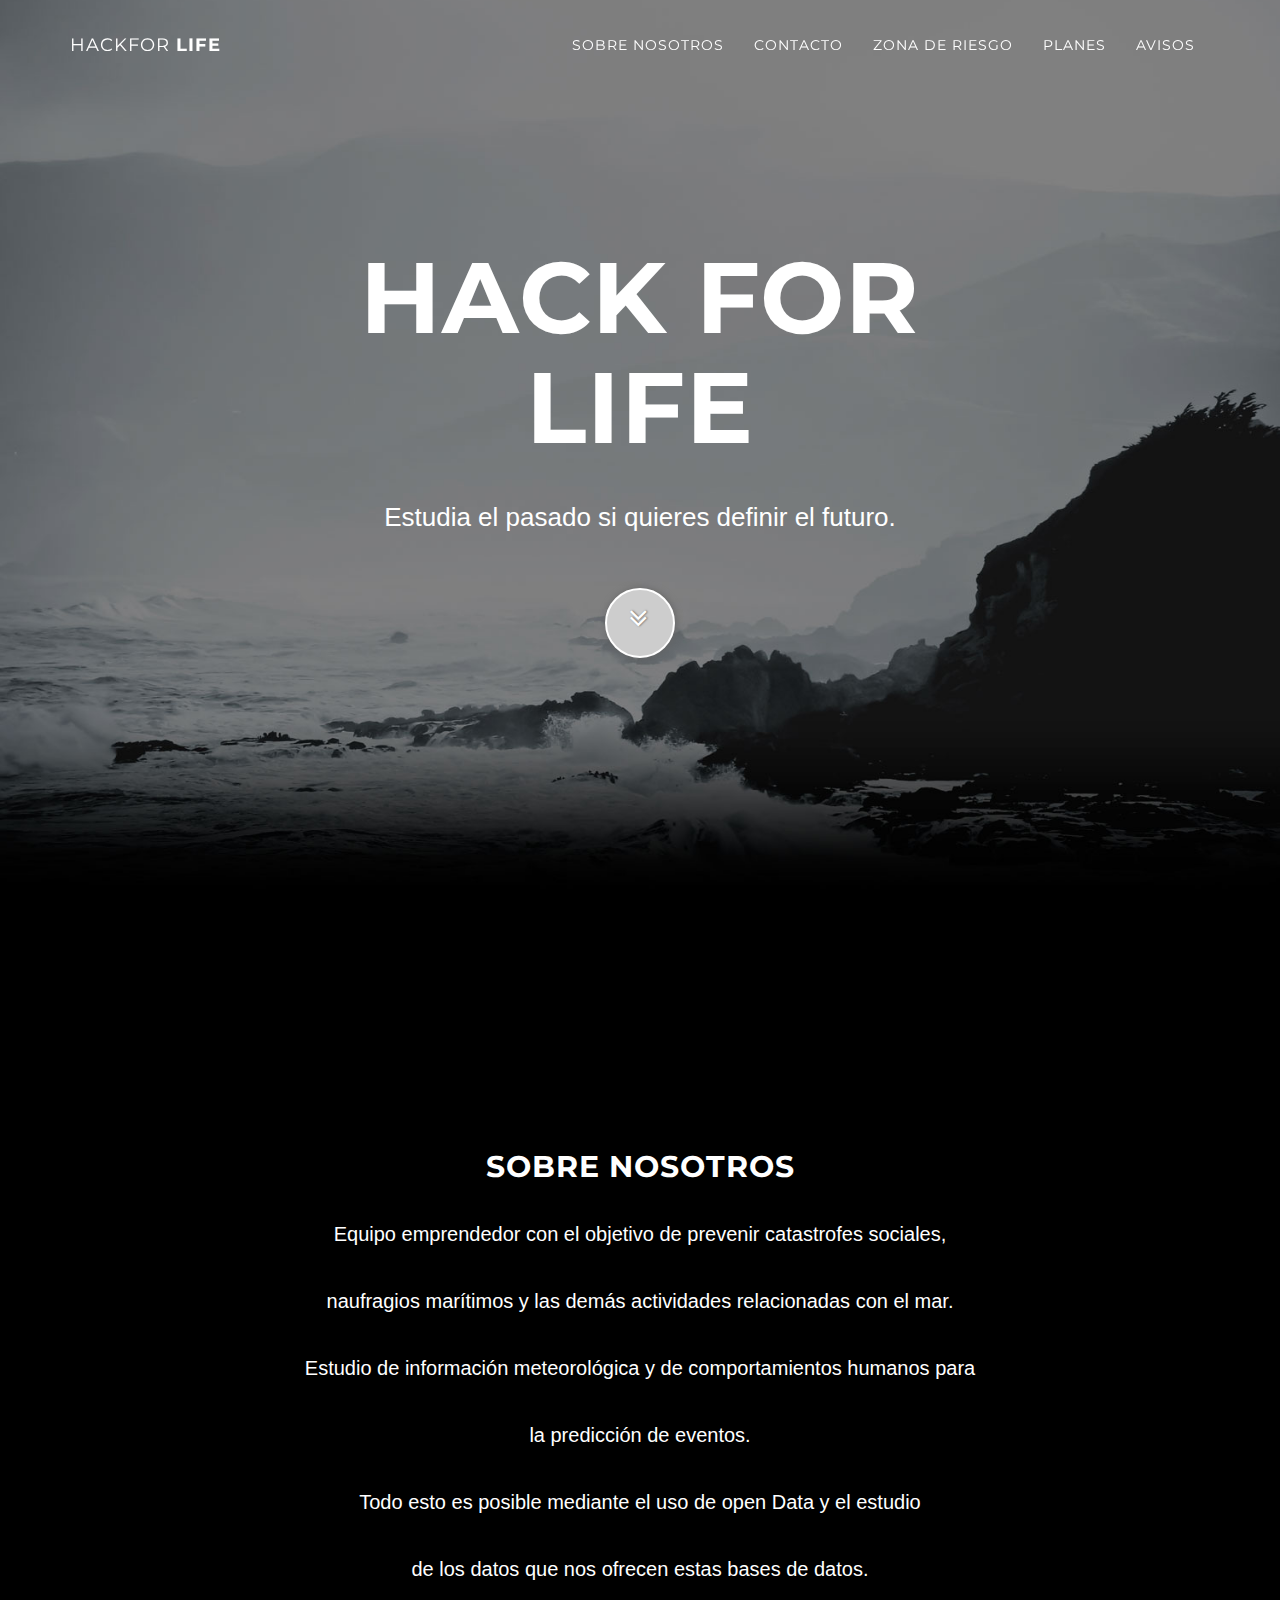
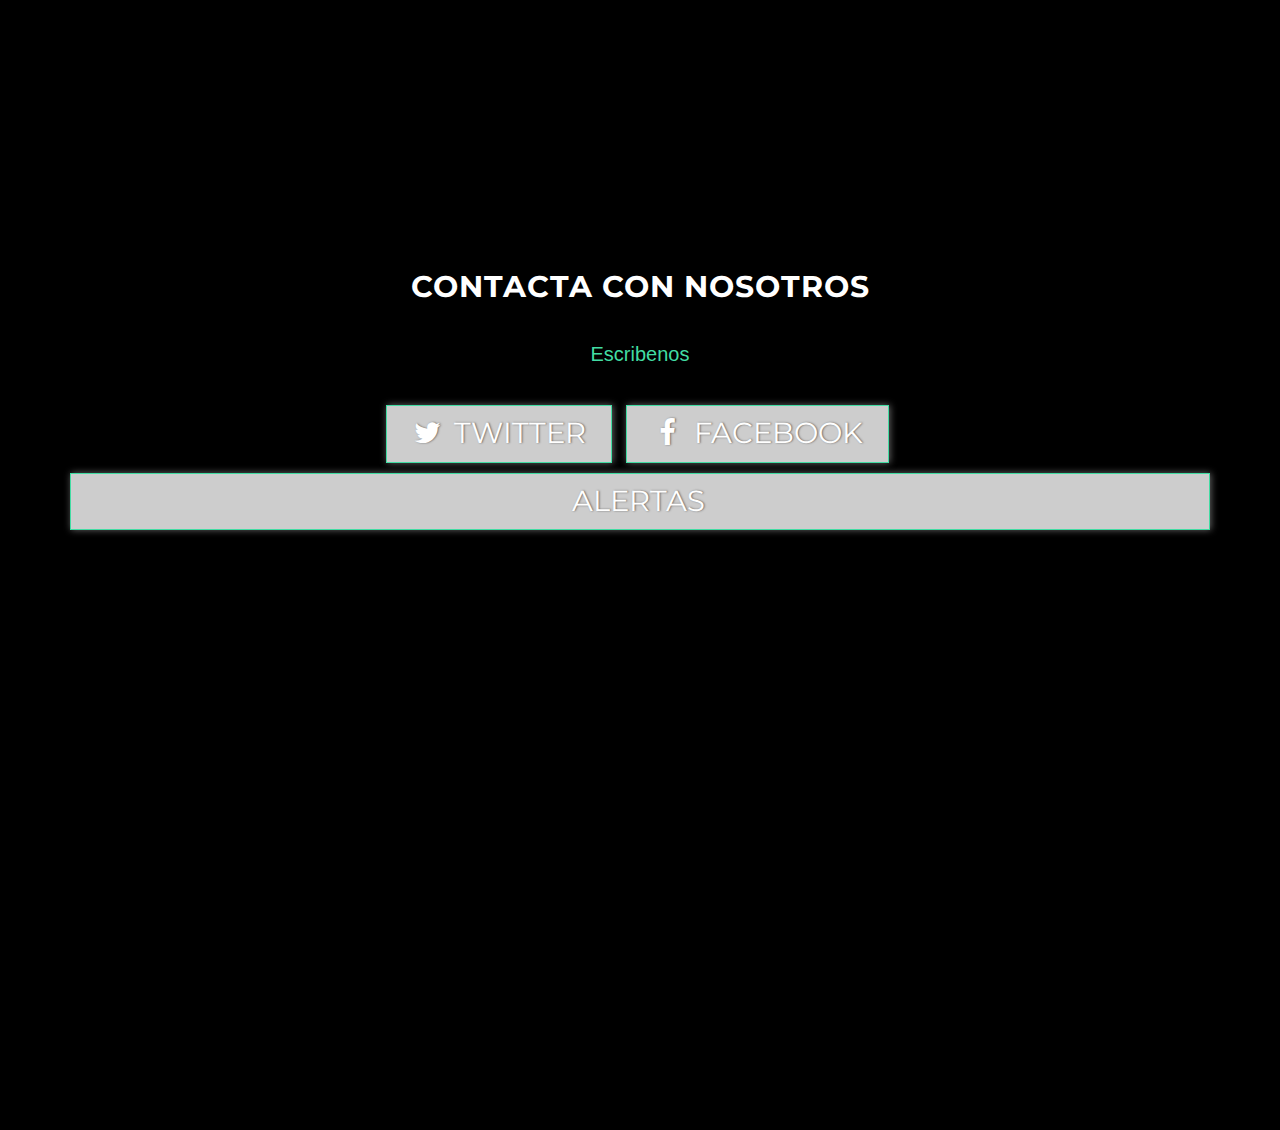
<file: menu.html>
<!DOCTYPE html>
<html lang="en">

<head>

    <meta charset="utf-8">
    <meta http-equiv="X-UA-Compatible" content="IE=edge">
    <meta name="viewport" content="width=device-width, initial-scale=1">
    <meta name="description" content="">
    <meta name="author" content="">
<link rel="stylesheet" href="css/animate.css">
    <title>Hack for Life</title>

    <!-- Bootstrap Core CSS -->
    <link href="css/bootstrap.min.css" rel="stylesheet">

    <!-- Custom CSS -->
    <link href="css/grayscale.css" rel="stylesheet">
 <link href="css/main.css" rel="stylesheet">
    <!-- Custom Fonts -->
     <link href='icono.png' rel='shortcut icon' type='image/png'>
    <link href="font-awesome/css/font-awesome.min.css" rel="stylesheet" type="text/css">
    <link href="http://fonts.googleapis.com/css?family=Lora:400,700,400italic,700italic" rel="stylesheet" type="text/css">
    <link href="http://fonts.googleapis.com/css?family=Montserrat:400,700" rel="stylesheet" type="text/css">

    <!-- HTML5 Shim and Respond.js IE8 support of HTML5 elements and media queries -->
    <!-- WARNING: Respond.js doesn't work if you view the page via file:// -->
    <!--[if lt IE 9]>
        <script src="https://oss.maxcdn.com/libs/html5shiv/3.7.0/html5shiv.js"></script>
        <script src="https://oss.maxcdn.com/libs/respond.js/1.4.2/respond.min.js"></script>
    <![endif]-->

</head>

<body id="page-top" data-spy="scroll" data-target=".navbar-fixed-top" class="animated fadeIn retraso2">

    <!-- Navigation -->
    <nav class="navbar navbar-custom navbar-fixed-top" role="navigation">
        <div class="container">
            <div class="navbar-header">
                <button type="button" class="navbar-toggle" data-toggle="collapse" data-target=".navbar-main-collapse">
                    <i class="fa fa-bars"></i>
                </button>
                <a class="navbar-brand page-scroll" href="#page-top">
                    <span class="light">Hackfor</span> Life
                </a>
            </div>

            <!-- Collect the nav links, forms, and other content for toggling -->
            <div class="collapse navbar-collapse navbar-right navbar-main-collapse">
                <ul class="nav navbar-nav">
                    <!-- Hidden li included to remove active class from about link when scrolled up past about section -->
                    <li class="hidden">
                        <a href="menu.html"></a>
                    </li>
                    <li>
                        <a class="page-scroll" href="#about">Sobre nosotros</a>
                    </li>
                    <li>
                        <a class="page-scroll" href="#contact">Contacto</a>
                    </li>
                    <li>
                        <a class="#" href="cartodb.html">Zona de Riesgo</a>
                    </li>
                    <li>
                        <a class="planes.html" href="pls.html">Planes</a>
                    </li>
                    <li>
                        <a class="page-scroll" href="mapa.php">Avisos</a>
                    </li>
                </ul>
            </div>
            <!-- /.navbar-collapse -->
        </div>
        <!-- /.container -->
    </nav>

    <!-- Intro Header -->
    <header class="intro">
        <div class="intro-body">
            <div class="container">
                <div class="row">
                    <div class="col-md-8 col-md-offset-2">
                        <h1 class="brand-heading">Hack for Life</h1>
                        <p class="intro-text">Estudia el pasado si quieres definir el futuro.<br></p>
                        <a href="#about" class="btn btn-circle page-scroll">
                            <i class="fa fa-angle-double-down animated"></i>
                        </a>
                    </div>
                </div>
            </div>
        </div>
    </header>

    <!-- About Section -->
    <section id="about" class="container content-section text-center">
        <div class="row">
            <div class="col-lg-8 col-lg-offset-2">
                <h2>Sobre nosotros</h2>
                <p>Equipo emprendedor con el objetivo de prevenir catastrofes sociales,</p>
                <p>naufragios marítimos y las demás actividades relacionadas con el mar.</p>
                <p>Estudio de información meteorológica y de comportamientos humanos para </p>
                <p>la predicción de eventos.</p>
                <p>Todo esto es posible mediante el uso de open Data y el estudio</p>
                <p>de los datos que nos ofrecen estas bases de datos.</p>

            </div>
        </div>
    </section>


    <!-- Contact Section -->
    <section id="contact" class="container content-section text-center">
        <div class="row">
            <div class="col-lg-8 col-lg-offset-2">
                <h2>Contacta con nosotros</h2>
                <p></p>
                <p><a href="mailto:hackforlifeproject@gmail.com">Escribenos</a>
                </p>
                <ul class="list-inline banner-social-buttons">
                    <li>
                        <a href="https://twitter.com/hackforlife2016" class="btn btn-default btn-lg"><i class="fa fa-twitter fa-fw"></i> <span class="network-name">Twitter</span></a>
                    </li>
                    
                    <li>
                        <a href="https://www.facebook.com/hackforlifeproject/?fref=ts" class="btn btn-default btn-lg"><i class="fa fa-facebook fa-fw"></i> <span class="network-name">Facebook</span></a>
                    </li>
                </ul>
            </div>
        </div>
         <a href="mapa.php" class="btn btn-default btn-lg center-block"><span class="network-name">Alertas</span></a>
    </section>

   

    <!-- jQuery -->
    <script src="js/jquery.js"></script>

    <!-- Bootstrap Core JavaScript -->
    <script src="js/bootstrap.min.js"></script>

    <!-- Plugin JavaScript -->
    <script src="js/jquery.easing.min.js"></script>

    <div id="map" style="margin-top: 200px " class="center-block" style="color:black"></div>
   

    <!-- Custom Theme JavaScript -->
    <script src="js/grayscale.js"></script>

</body>

</html>
</file>
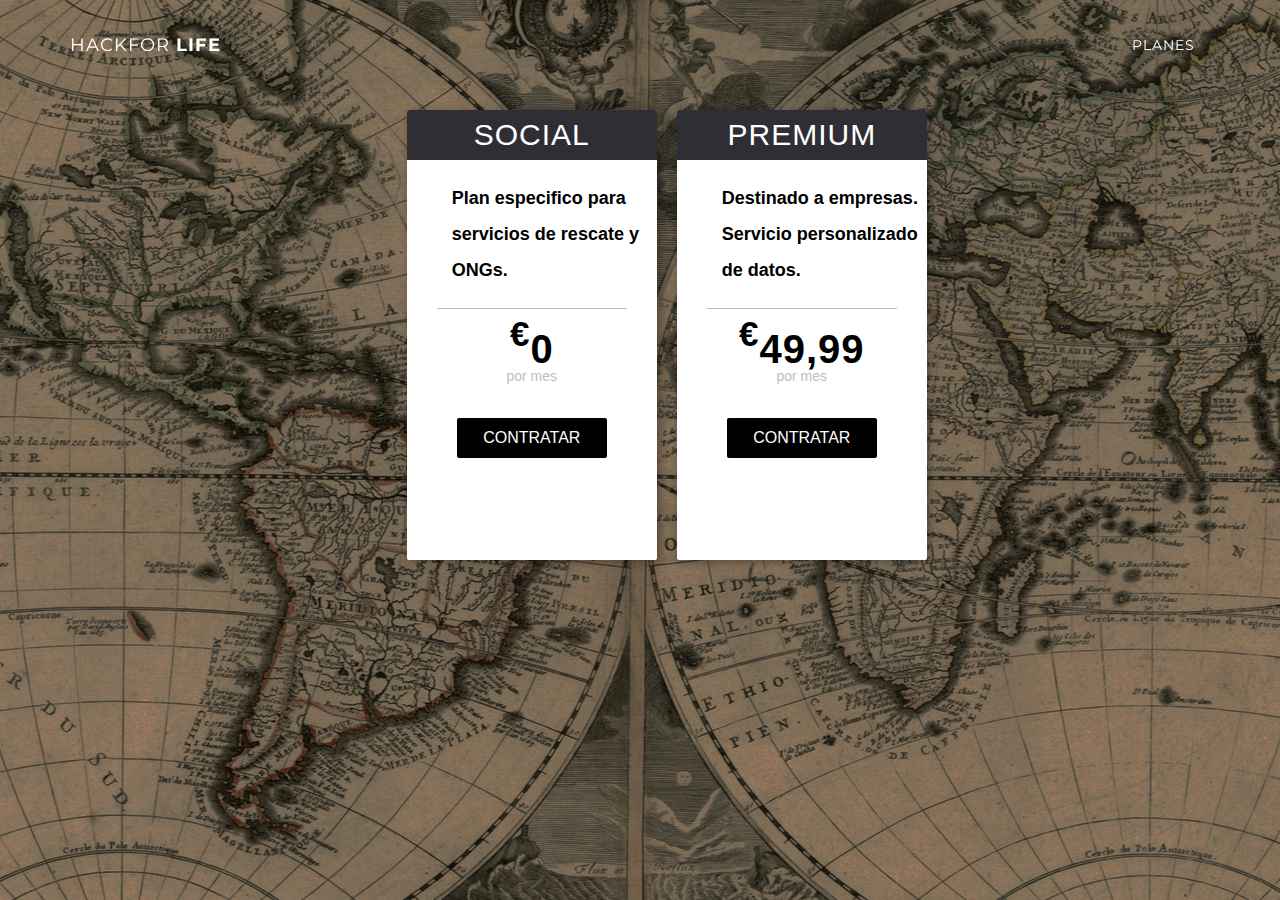
<file: pls.html>
<!DOCTYPE html>
<html lang="en">

<head>

    <meta charset="utf-8">
    <meta http-equiv="X-UA-Compatible" content="IE=edge">
    <meta name="viewport" content="width=device-width, initial-scale=1">
    <meta name="description" content="">

    <meta name="author" content="">
<link rel="stylesheet" href="css/animate.css">
<link href="css/grayscale.css" rel="stylesheet">
<link rel="stylesheet" href="css/plan.css">
    <title>Hack for Life</title>

    <!-- Bootstrap Core CSS -->
    <link href="css/bootstrap.min.css" rel="stylesheet">

    <!-- Custom CSS -->
    <link href="css/grayscale.css" rel="stylesheet">
 <link href="css/main.css" rel="stylesheet">
    <!-- Custom Fonts -->
    <link href="font-awesome/css/font-awesome.min.css" rel="stylesheet" type="text/css">
    <link href="http://fonts.googleapis.com/css?family=Lora:400,700,400italic,700italic" rel="stylesheet" type="text/css">
    <link href="http://fonts.googleapis.com/css?family=Montserrat:400,700" rel="stylesheet" type="text/css">

</head>

<body id="page-top" data-spy="scroll" data-target=".navbar-fixed-top" class=" fondo animated fadeIn retraso2" >
<section id="about" class="container content-section-new text-center">
        <div class="row">
            <div class="col-lg-8 col-lg-offset-2">
    <!-- Navigation -->
    <nav class="navbar navbar-custom navbar-fixed-top" role="navigation">
        <div class="container">
            <div class="navbar-header">
                <button type="button" class="navbar-toggle" data-toggle="collapse" data-target=".navbar-main-collapse">
                    <i class="fa fa-bars"></i>
                </button>
                <a class="navbar-brand page-scroll" href="menu.html">
                    <span class="light">Hackfor</span> Life
                </a>
            </div>

            <!-- Collect the nav links, forms, and other content for toggling -->
            <div class="collapse navbar-collapse navbar-right navbar-main-collapse">
                <ul class="nav navbar-nav">
                    <!-- Hidden li included to remove active class from about link when scrolled up past about section -->
                    <li class="hidden">
                        <a href="menu.html"></a>
                    </li>
                    <li>
                        <a class="planes.html" href="#contact">Planes</a>
                    </li>
                    
                </ul>
            </div>
            <!-- /.navbar-collapse -->
        </div>
        <!-- /.container -->
    </nav>
    </div>
    </div>
    </section>

    <!-- PLANES -->
    
<div id="container" style="color: black; position: absolute;top:0;
left: 31%;
bottom:0;" >
    <div class="pricingtable ">
      <div class="top">
        <h2>Social</h2>
      </div>
      <ul>
        <li><strong>Plan especifico para servicios de rescate y ONGs.</strong></li>
        
      </ul>
    
      <hr />
      <h1 style="font-size: 40px"><sup>€</sup>0</h1>
      <p>por mes</p>
      
      <a href="#">Contratar</a>
</div>
    <div class="pricingtable">
      <div class="top">
        <h2>Premium</h2>
      </div>
      <ul>
         <li><strong>Destinado a empresas.</strong></li>
         <li><strong>Servicio personalizado de datos.</strong></li>
      </ul>
      <hr/>
      <h1 style="font-size: 40px"><sup>€</sup>49,99</h1>
      <p>por mes</p>
      
      <a href="#">Contratar</a>

</div>

   

    <!-- jQuery -->
    <script src="js/jquery.js"></script>

    <!-- Bootstrap Core JavaScript -->
    <script src="js/bootstrap.min.js"></script>

    <!-- Plugin JavaScript -->
    <script src="js/jquery.easing.min.js"></script>

    <div id="map" style="margin-top: 200px " class="center-block" style="color:black"></div>
   

    <!-- Custom Theme JavaScript -->
    <script src="js/grayscale.js"></script>

</body>

</html>
</file>
<file: css/main.css>
img{
	max-width:100%;
	
}
.centrar{
	text-align: center;
}
#principal{
	display: block;
	float:none;
	margin:0 auto;
	margin-top:100px;
	text-align:center;
}
.quitar-float{
	float: none;
}
.espacio-arriba{
	margin-top: 50px;
}
.espacio-arriba2{
	margin-top: 10px;
}
.espacio-abajo{
	margin-bottom: 10px;
}
.pacifico{
	font-family: 'Lobster', cursive;

}
.nomas{
	max-width: 5em;
}
.grande{
	font-size: 4em;
}
.titulo{
	font-size: 5em;
}
body{
	font-family: 'Roboto', sans-serif;
}




 .comemela{
 	color:#b2003d;
 }
 .espacio-derecha{
 	margin-right: 1em;
 }
 .bajate{
 	margin-top: 50px;
 }
 .no-lista li{
list-style-type: none;
 }
 .no-lista{
 	margin: 0px;
 	padding: 0px;
 }

.inline-block{
	float: none;
	display: inline-block;
   margin: -4px;
}
 .se-gris{
 	background-color: #eee;
 }
 .padding-largo{
 	padding: 10px;
 }
 .vete-arriba{
 	vertical-align: top;
 }
 .mediano{
 	font-size:1.5em; 
 }
 .retraso1{
 	-webkit-animation-delay:1s;
 	-moz-animation-delay:1s;
 	animation-delay: 1s;
 }
 .retraso2{
 	-webkit-animation-delay:2s;
 	-moz-animation-delay:2s;
 	animation-delay: 2s;
 }
 .circulo{

	width: 100px;
	height: auto;
	margin: auto;
	text-shadow: 1px
	vertical-align: center;
	padding: 10px;
	margin-top: 100px;
	border-radius: 70px;
	border-style: solid;
	background-color: #fff
}
.cuadrado{
	resize: none;
    text-align: center;
    position: absolute;
    left: 50%
    top:50%;
	width: 500px;
	height: auto;
	margin: auto;
	vertical-align: center;
	border-style: solid;
	border-width: 1px;
	background-color: #fff

}
.margen{
	margin-top: 50px;
}

 #video_background { 
	position: absolute; 
	bottom: 0px; 
	right: 0px; 
	min-width: 100%; 
	min-height: 100%; 
	width: auto; 
	height: auto; 
	z-index: -1000; 
	overflow: hidden; 
}
#video_pattern { 
	background:#fff; 
	position: fixed; 
	opacity: 0.8; 
	left: 0px; 
	top: 0px; 
	width: 100%; 
	height: 100%; 
	z-index: 1; 
}
.blanco{
	font-family: Montserrat,"Helvetica Neue",Helvetica,Arial,sans-serif;
    color: #fff;
}
.btn {
  -webkit-border-radius: 27;
  -moz-border-radius: 27;
  
  text-shadow: 1px 0px 2px #666666;
  -webkit-box-shadow: 1px 0px 7px #666666;
  -moz-box-shadow: 1px 0px 7px #666666;
  box-shadow: 1px 0px 7px #666666;
  color: #ffffff;
  font-size: 29px;
  background: #cdcdcd;
  padding: 8px 25px 9px 22px;
  text-decoration: none;
}

.btn:hover {
  background: #707070;
  text-decoration: none;
}
.relieve{
	text-shadow: 0px 3px 7px #555;
}
</file>
<file: css/plan.css>
* {margin: 0; padding: 0;}
body {background: #ededed;}

#container {
	width: 780px;
	margin: 100px auto;
}

/*Top Bar*/
.top {
  width: 250px; height: 50px;
  background: #2F2E35;
  -webkit-border-radius: 2px 2px 0 0;
     -moz-border-radius: 2px 2px 0 0;
          border-radius: 2px 2px 0 0;
}

.top h2 {
  color: #fff;
  text-align: center;
  font: 300 30px/50px Helvetica, Verdana, sans-serif;
}

/*Shape*/
.pricingtable {
  width: 250px; height: 450px;
  background: white;
  margin: 10px;
  float: left;
  
  -webkit-border-radius: 2px;
     -moz-border-radius: 2px;
          border-radius: 2px;
  -webkit-box-shadow: 2px 2px 9px rgba(0,0,0,0.3);
     -moz-box-shadow: 2px 2px 9px rgba(0,0,0,0.3);
          box-shadow: 2px 2px 9px rgba(0,0,0,0.3);
}

/*Features*/
.pricingtable ul {
  list-style-type: none;
  font: 300 18px/2 Helvetica, Verdana, sans-serif;
  margin: 20px 0 0 45px;
}

.pricingtable ul strong {
  font-weight: bold;
}

/*Dividing Line*/
.pricingtable hr {
  border: 0;
  background-color: #BCBEC0;
  color: #BCBEC0;
  height: 1px;
  width: 190px;
  margin: 20px 0 0 30px;
}

/*Price*/
.pricingtable h1 {
  text-align: center;
  font: bold 88px/1 Helvetica, Verdana, sans-serif;
  margin: 20px 0 0 0;
}

.pricingtable h1 sup {
  font-size: 35px;
}

.pricingtable p {
  text-align: center;
  font: 500 14px/1 Helvetica, Verdana, sans-serif;
  color: #BCBEC0;
}

/*Button*/
.pricingtable a {
  display: block;
  height: 40px;
  width: 150px;
  color: #fff;
  margin: 25px 0 0 50px;
  
  text-decoration: none;
  text-align: center;
  text-transform: uppercase;
  font: 500 16px/40px Helvetica, Verdana, sans-serif;
  
  -webkit-border-radius: 2px;
     -moz-border-radius: 2px;
          border-radius: 2px;
  
  /*Gradient*/
  background: #000; /* Old browsers */
}

.pricingtable a:hover {
  background: black; /* Old browsers */
  background: -moz-linear-gradient(top,  #000 0%, #707070 100%); /* FF3.6+ */
  background: -webkit-gradient(linear, left top, left bottom, color-stop(0%,#000), color-stop(100%,#707070)); /* Chrome,Safari4+ */
  background: -webkit-linear-gradient(top,  #000 0%,#707070 100%); /* Chrome10+,Safari5.1+ */
  background: -o-linear-gradient(top,  #000 0%,#707070 100%); /* Opera 11.10+ */
  background: -ms-linear-gradient(top,  #000 0%,#707070 100%); /* IE10+ */
  background: linear-gradient(top,  #000 0%,#707070 100%); /* W3C */
  filter: progid:DXImageTransform.Microsoft.gradient( startColorstr='#b2e560', endColorstr='#96c23d',GradientType=0 ); /* IE6-9 */

}


/*Scaled Version*/
.featured {
	-webkit-transform: scale(1.2, 1.2);
	-moz-transform: scale(1.2, 1.2);
	-o-transform: scale(1.2, 1.2);
	-ms-transform: scale(1.2, 1.2);
	transform: scale(1.2, 1.2);
}
</file>
<file: css/grayscale.css>
/*!
 * Start Bootstrap - Grayscale Bootstrap Theme (http://startbootstrap.com)
 * Code licensed under the Apache License v2.0.
 * For details, see http://www.apache.org/licenses/LICENSE-2.0.
 */

body {
    width: 100%;
    height: 100%;
    font-family: Lora,"Helvetica Neue",Helvetica,Arial,sans-serif;
    color: #fff;
    background-color: #000;
}

.formulario{
     font-family: Montserrat,"Helvetica Neue",Helvetica,Arial,sans-serif;
}
html {
    width: 100%;
    height: 100%;
}

h1,
h2,
h3,
h4,
h5,
h6 {
    margin: 0 0 35px;
    text-transform: uppercase;
    font-family: Montserrat,"Helvetica Neue",Helvetica,Arial,sans-serif;
    font-weight: 700;
    letter-spacing: 1px;
}


p {
    margin: 0 0 25px;
    font-size: 18px;
    line-height: 1.5;
}

@media(min-width:768px) {
    p {
        margin: 0 0 35px;
        font-size: 20px;
        line-height: 1.6;
    }
}

a {
    color: #42dca3;
    -webkit-transition: all .2s ease-in-out;
    -moz-transition: all .2s ease-in-out;
    transition: all .2s ease-in-out;
}

a:hover,
a:focus {
    text-decoration: none;
    color: #1d9b6c;
}

.light {
    font-weight: 400;
}

.navbar-custom {
    margin-bottom: 0;
    border-bottom: 1px solid rgba(255,255,255,.3);
    text-transform: uppercase;
    font-family: Montserrat,"Helvetica Neue",Helvetica,Arial,sans-serif;
    background-color: #000;
}

.navbar-custom .navbar-brand {
    font-weight: 700;
}

.navbar-custom .navbar-brand:focus {
    outline: 0;
}

.navbar-custom .navbar-brand .navbar-toggle {
    padding: 4px 6px;
    font-size: 16px;
    color: #fff;
}

.navbar-custom .navbar-brand .navbar-toggle:focus,
.navbar-custom .navbar-brand .navbar-toggle:active {
    outline: 0;
}

.navbar-custom a {
    color: #fff;
}

.navbar-custom .nav li a {
    -webkit-transition: background .3s ease-in-out;
    -moz-transition: background .3s ease-in-out;
    transition: background .3s ease-in-out;
}

.navbar-custom .nav li a:hover {
    outline: 0;
    color: rgba(255,255,255,.8);
    background-color: transparent;
}

.navbar-custom .nav li a:focus,
.navbar-custom .nav li a:active {
    outline: 0;
    background-color: transparent;
}

.navbar-custom .nav li.active {
    outline: 0;
}

.navbar-custom .nav li.active a {
    background-color: rgba(255,255,255,.3);
}

.navbar-custom .nav li.active a:hover {
    color: #fff;
}

@media(min-width:768px) {
    .navbar-custom {
        padding: 20px 0;
        border-bottom: 0;
        letter-spacing: 1px;
        background: 0 0;
        -webkit-transition: background .5s ease-in-out,padding .5s ease-in-out;
        -moz-transition: background .5s ease-in-out,padding .5s ease-in-out;
        transition: background .5s ease-in-out,padding .5s ease-in-out;
    }

    .navbar-custom.top-nav-collapse {
        padding: 0;
        border-bottom: 1px solid rgba(255,255,255,.3);
        background: #000;
    }
}

.intro {
    display: table;
    width: 100%;
    height: auto;
    padding: 100px 0;
    text-align: center;
    color: #fff;
    background: url(../img/intro-bg.jpg) no-repeat bottom center scroll;
    background-color: #000;
    -webkit-background-size: cover;
    -moz-background-size: cover;
    background-size: cover;
    -o-background-size: cover;
}

.intro .intro-body {
    display: table-cell;
    vertical-align: middle;
}

.intro .intro-body .brand-heading {
    font-size: 40px;
}

.intro .intro-body .intro-text {
    font-size: 18px;
}

@media(min-width:768px) {
    .intro {
        height: 100%;
        padding: 0;
    }

    .intro .intro-body .brand-heading {
        font-size: 100px;
    }

    .intro .intro-body .intro-text {
        font-size: 26px;
    }
}

.btn-circle {
    width: 70px;
    height: 70px;
    margin-top: 15px;
    padding: 7px 16px;
    border: 2px solid #fff;
    border-radius: 100%!important;
    font-size: 40px;
    color: #fff;
    background: 0 0;
    -webkit-transition: background .3s ease-in-out;
    -moz-transition: background .3s ease-in-out;
    transition: background .3s ease-in-out;
}

.btn-circle:hover,
.btn-circle:focus {
    outline: 0;
    color: black;
    background: rgba(255,255,255,.1);
}

.btn-circle i.animated {
    -webkit-transition-property: -webkit-transform;
    -webkit-transition-duration: 1s;
    -moz-transition-property: -moz-transform;
    -moz-transition-duration: 1s;
}
.fondo{
    background: url(../img/card.jpg) no-repeat center center scroll;
}

.btn-circle:hover i.animated {
    -webkit-animation-name: pulse;
    -moz-animation-name: pulse;
    -webkit-animation-duration: 1.5s;
    -moz-animation-duration: 1.5s;
    -webkit-animation-iteration-count: infinite;
    -moz-animation-iteration-count: infinite;
    -webkit-animation-timing-function: linear;
    -moz-animation-timing-function: linear;
}

@-webkit-keyframes pulse {    
    0% {
        -webkit-transform: scale(1);
        transform: scale(1);
    }

    50% {
        -webkit-transform: scale(1.2);
        transform: scale(1.2);
    }

    100% {
        -webkit-transform: scale(1);
        transform: scale(1);
    }
}

@-moz-keyframes pulse {    
    0% {
        -moz-transform: scale(1);
        transform: scale(1);
    }

    50% {
        -moz-transform: scale(1.2);
        transform: scale(1.2);
    }

    100% {
        -moz-transform: scale(1);
        transform: scale(1);
    }
}

.content-section {
    padding-top: 100px;
}
.content-section-new {
    padding-top: 5px;
}
.download-section {
    width: 100%;
    padding: 50px 0;
    color: #fff;
    background: url(../img/downloads-bg.jpg) no-repeat center center scroll;
    background-color: #000;
    -webkit-background-size: cover;
    -moz-background-size: cover;
    background-size: cover;
    -o-background-size: cover;
}

#map {
    width: 100%;
    height: 200px;
    margin-top: 100px;
}

@media(min-width:767px) {
    .content-section {
        padding-top: 250px;
    }

    .download-section {
        padding: 100px 0;
    }

    #map {
        height: 400px;
        margin-top: 250px;
    }
}

.btn {
    border-radius: 0;
    text-transform: uppercase;
    font-family: Montserrat,"Helvetica Neue",Helvetica,Arial,sans-serif;
    font-weight: 400;
    -webkit-transition: all .3s ease-in-out;
    -moz-transition: all .3s ease-in-out;
    transition: all .3s ease-in-out;
}
#mapa{
    color: black;
}
.btn-default {
    border: 1px solid #42dca3;
    color: #42dca3;
    background-color: transparent;
}

.btn-default:hover,
.btn-default:focus {
    border: 1px solid #42dca3;
    outline: 0;
    color: #000;
    background-color: #42dca3;
}

ul.banner-social-buttons {
    margin-top: 0;
}

@media(max-width:1199px) {
    ul.banner-social-buttons {
        margin-top: 15px;
    }
}

@media(max-width:767px) {
    ul.banner-social-buttons li {
        display: block;
        margin-bottom: 20px;
        padding: 0;
    }

    ul.banner-social-buttons li:last-child {
        margin-bottom: 0;
    }
}

footer {
    padding: 50px 0;
}

footer p {
    margin: 0;
}

::-moz-selection {
    text-shadow: none;
    background: #fcfcfc;
    background: rgba(255,255,255,.2);
}

::selection {
    text-shadow: none;
    background: #fcfcfc;
    background: rgba(255,255,255,.2);
}

img::selection {
    background: 0 0;
}

img::-moz-selection {
    background: 0 0;
}

body {
    webkit-tap-highlight-color: rgba(255,255,255,.2);
}
</file>
